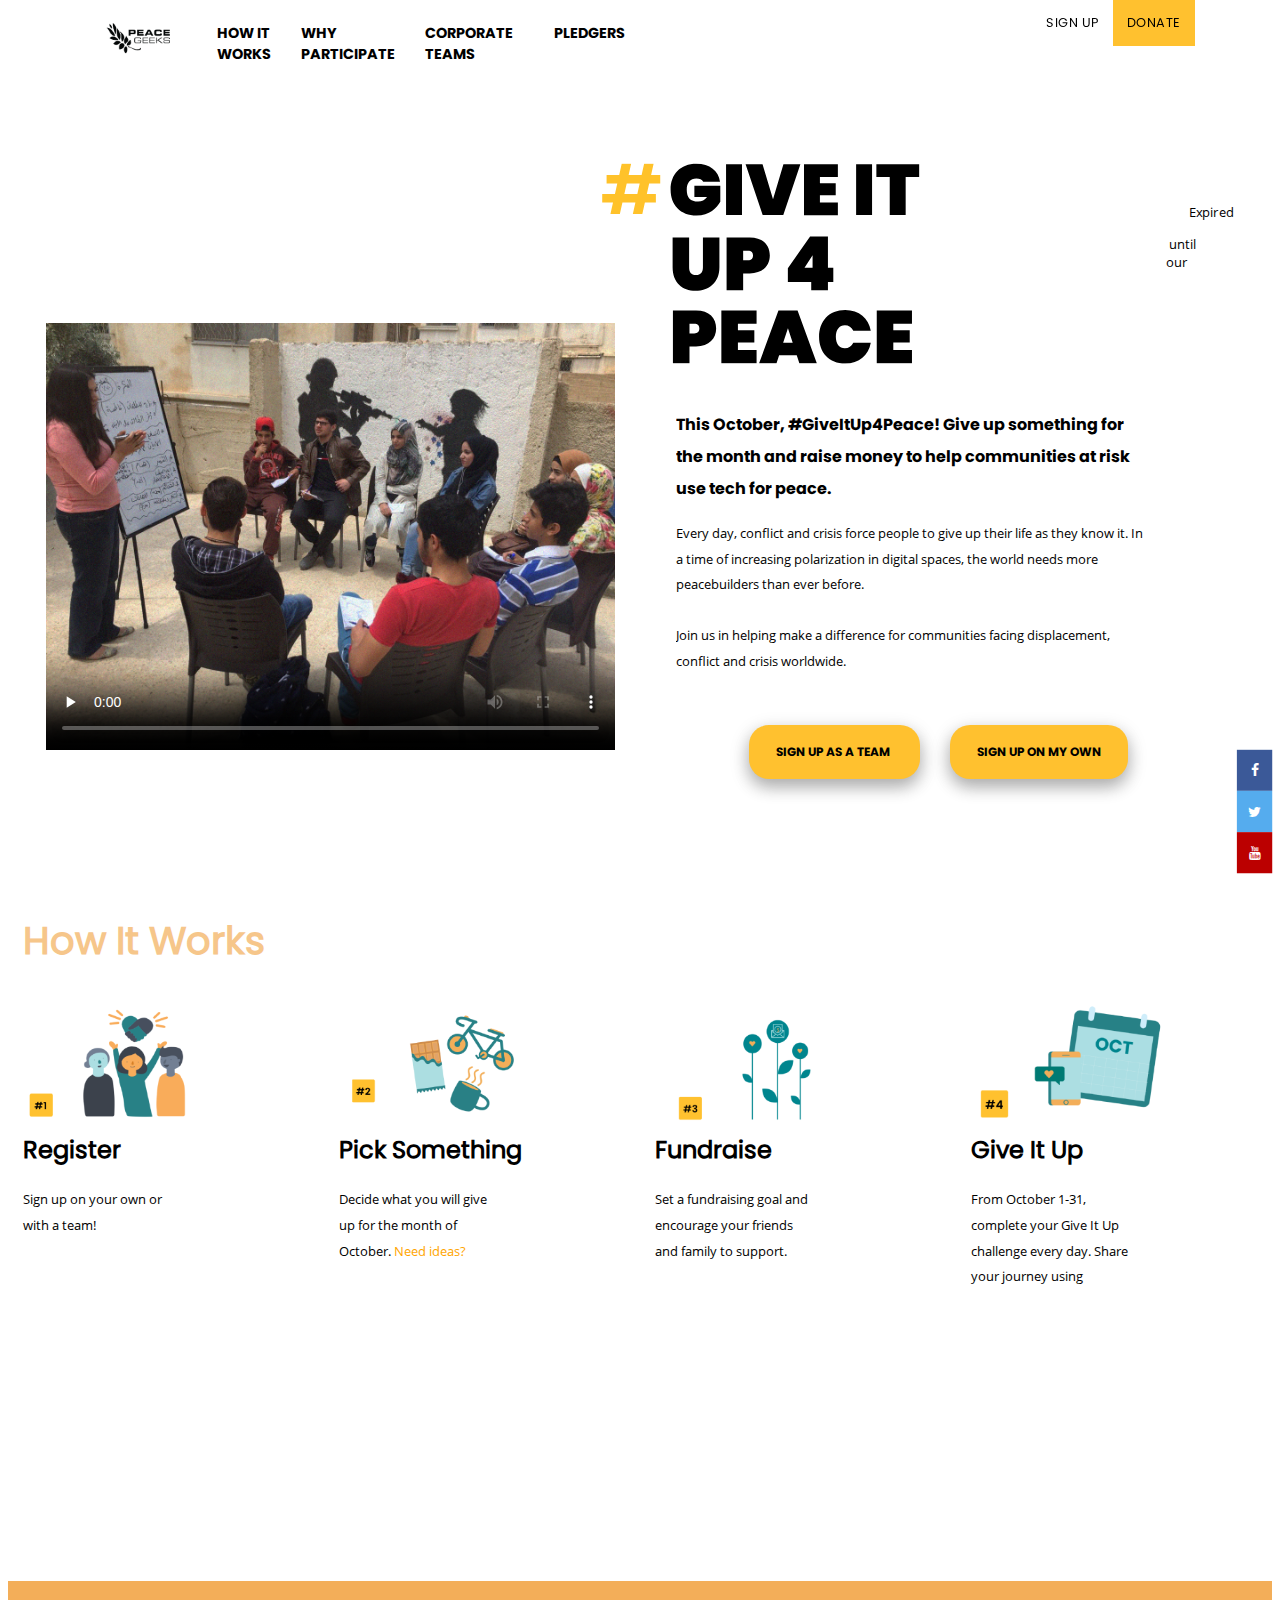
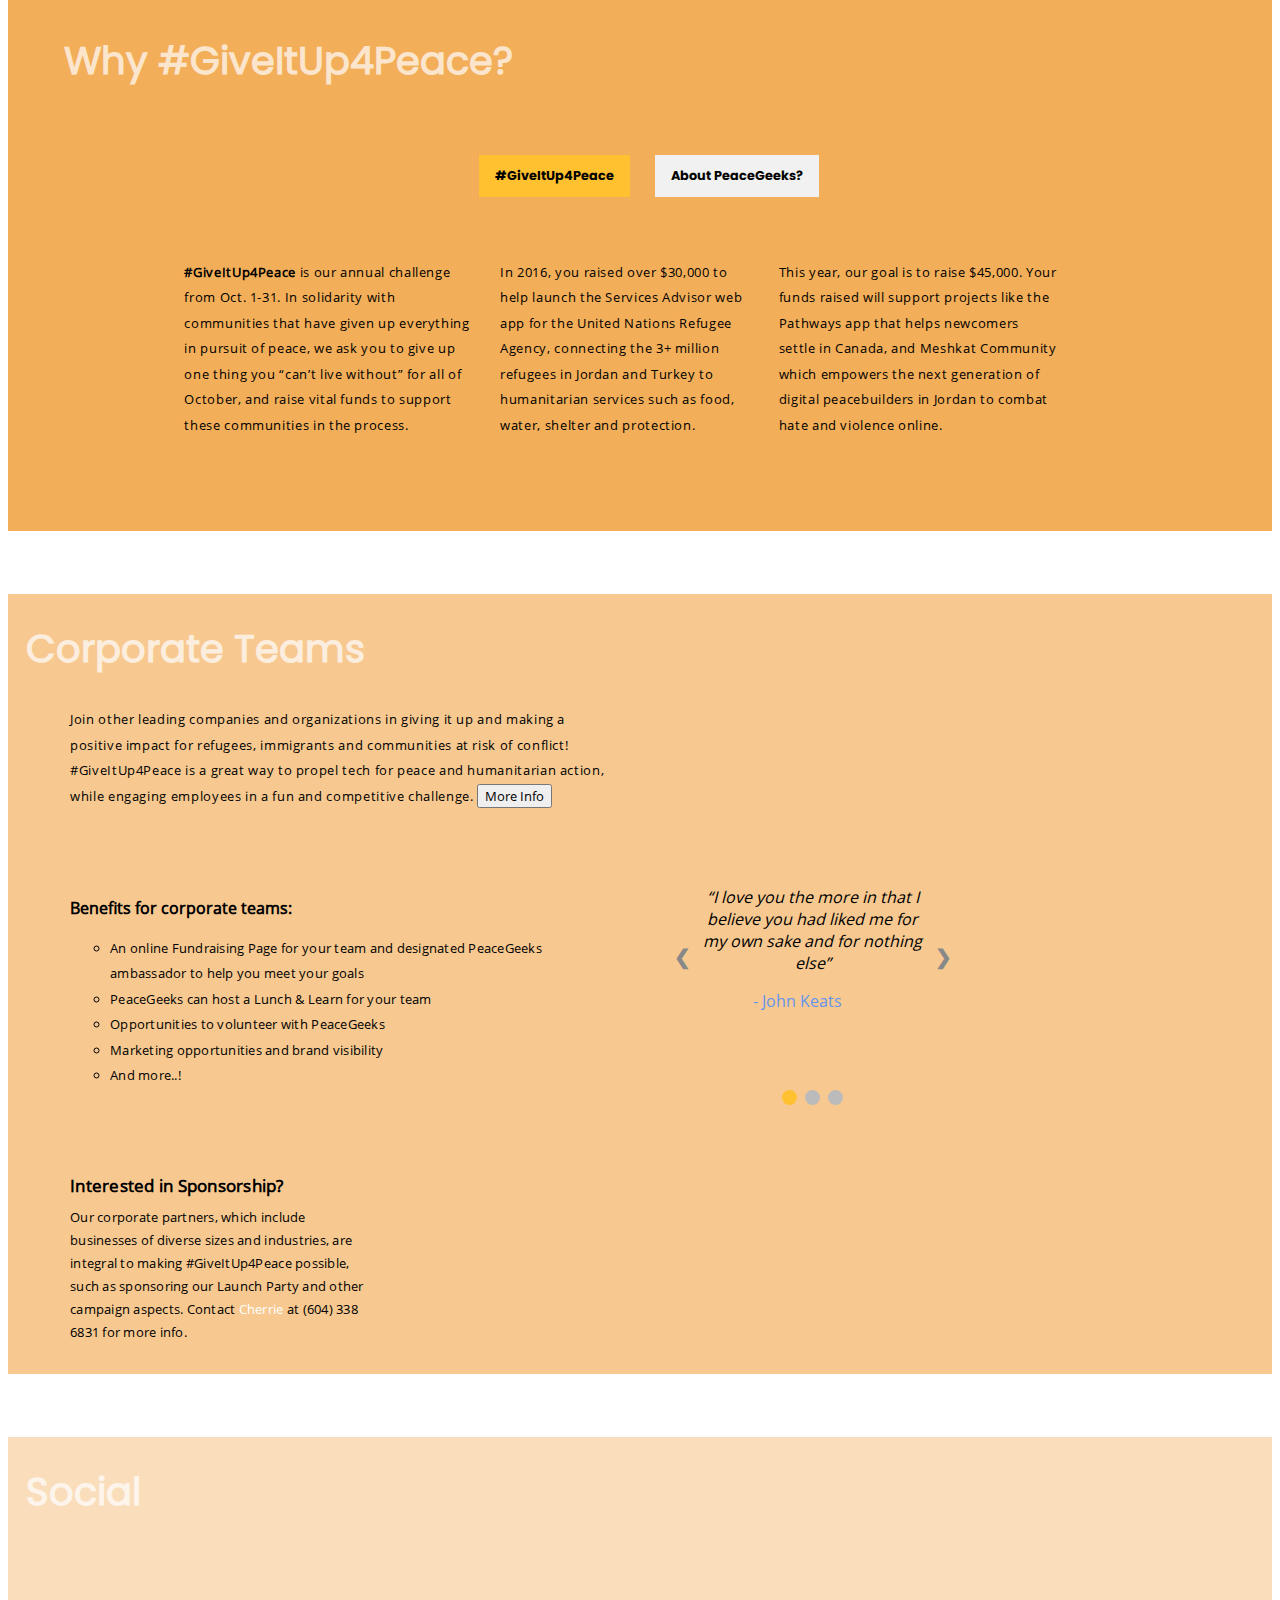
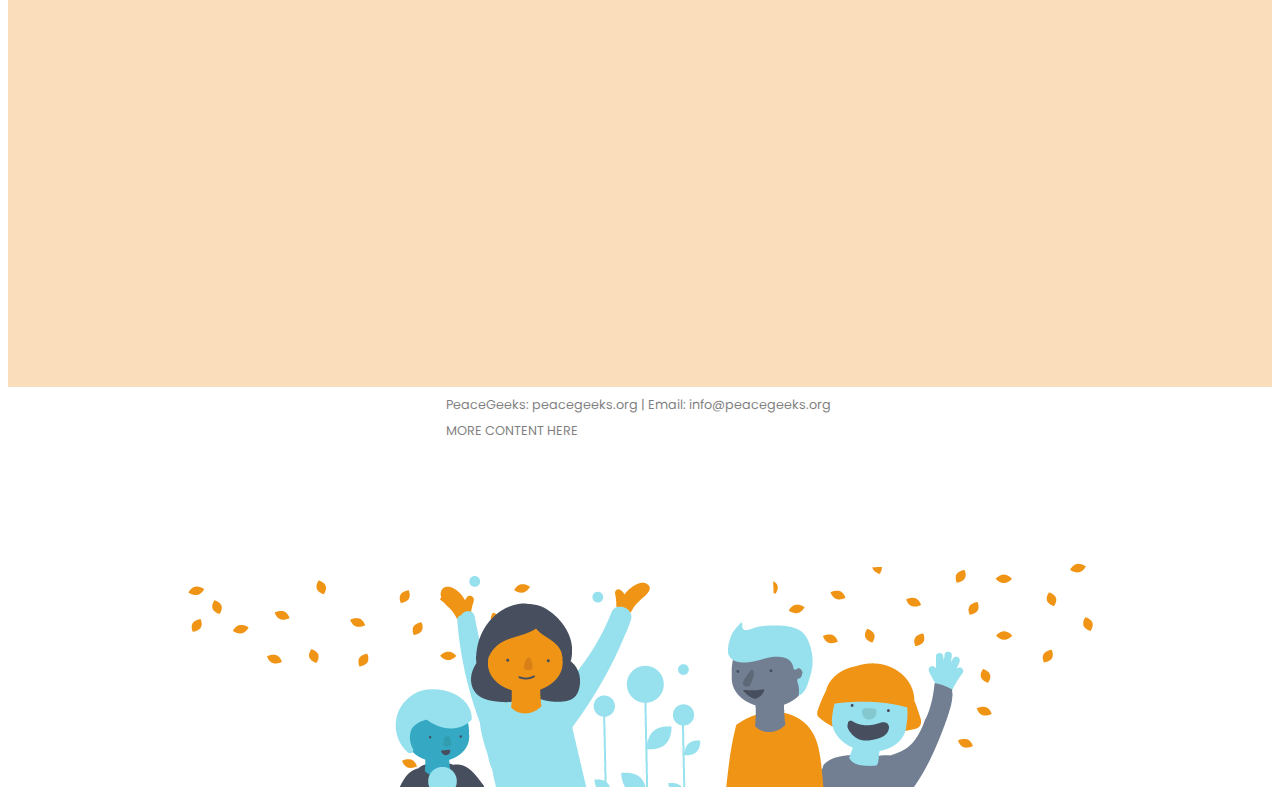
<file: index.html>
<!DOCTYPE html>
<html>
  <head>
    <script type="text/javascript">(function(o){var b="https://api.autopilothq.com/anywhere/",t="6512a449a37e4e9c8f8beac5f5f8ce8f805bf0cf9f834e81a0012b370027d3ff",a=window.AutopilotAnywhere={_runQueue:[],run:function(){this._runQueue.push(arguments);}},c=encodeURIComponent,s="SCRIPT",d=document,l=d.getElementsByTagName(s)[0],p="t="+c(d.title||"")+"&u="+c(d.location.href||"")+"&r="+c(d.referrer||""),j="text/javascript",z,y;if(!window.Autopilot) window.Autopilot=a;if(o.app) p="devmode=true&"+p;z=function(src,asy){var e=d.createElement(s);e.src=src;e.type=j;e.async=asy;l.parentNode.insertBefore(e,l);};y=function(){z(b+t+'?'+p,true);};if(window.attachEvent){window.attachEvent("onload",y);}else{window.addEventListener("load",y,false);}})({});</script>
    <meta charset="utf-8">
    <meta name="viewport" content="width=device-width, initial-scale=1">
    <title> #GiveItUp4Peace </title>
		<meta name="peace-tech" content=" Using technology for good " />
    <link rel="stylesheet" href="css/style.css">
    <link rel='stylesheet' href='https://cdnjs.cloudflare.com/ajax/libs/font-awesome/4.3.0/css/font-awesome.css'>
    <script src="https://ajax.googleapis.com/ajax/libs/jquery/3.3.1/jquery.min.js"></script>
    <script src="./ScrollMagic.min.js"></script>
    <!-- <script src="./debug.addIndicators.min.js"></script> -->
    <!-- <script src="https://maxcdn.bootstrapcdn.com/bootstrap/3.3.7/js/bootstrap.min.js"></script> -->
    <script src="./js/yscountdown.min.js"></script>
    <script  src="js/yscountdown.js"></script>
  </head>

  <body>

    <!-- ~~~~~~~~~~~~~~~~~~~~~~~~~~~~~~~~~~~~~~~ TOP  ~~~~~~~~~~~~~~~~~~~~~~~~~~~~~~~~~~~~~~` `-->
  <header id="#top">
      <div id="mobile-logo"></div>
      <div id="nav-container">
             <!-- ~~~~~~~~~~~~~~~~ NAV TOGGLE  ~~~~~~~~~~-->
                <div id="nav-toggle">
                <div id="pg-logo"></div>
                <div id="high1"> HOW IT WORKS </div>
                <div id="high2"> WHY PARTICIPATE  </div>
                <div id="high3"> CORPORATE TEAMS </div>
                <div id="high4"> PLEDGERS</div>
              </div>
        </div>

       <!-- ~~~~~~~~~~~~~~~~ STICKY DONATE/SIGN UP ~~~~~~~ -->
      <div id="navbar">
        <a href="#top" id="sign-up-link"> SIGN UP </a>
        <a href="https://peacegeeks.org/donate" id="donate-link"> DONATE </a>
      </div>

      <!-- ~~~~~~~~~~~~~~~~ SOCIAL MEDIA BAR ~~~~~~~ -->
      <div class="social-media">
       <div class="icon-bar">
       <a href="https://www.facebook.com/peacegeeks" class="facebook"><i class="fa fa-facebook"></i></a>
       <a href="https://twitter.com/PeaceGeeks?ref_src=twsrc%5Egoogle%7Ctwcamp%5Eserp%7Ctwgr%5Eauthor" class="twitter"><i class="fa fa-twitter"></i></a>
       <a href="https://www.youtube.com/channel/UCCICyG1WPmGJ-r5WUr-tMmw" class="youtube"><i class="fa fa-youtube"></i></a>
     </div>
   </div>
  </header>

    <!-- ~~~~~~~~~~~~~~~~~~~~~~~~~~~~~~~~~~~~~~~ HAMBURGER NAVIGATION  ~~~~~~~~~~~~~~~~~~~~~~~~~~~~~~~~~~~~~~` `-->

            <div id="hamburger" class="overlay">
            <a href="javascript:void(0)" class="closebtn" onclick="closeNav()">&times;</a>
            <div class="overlay-content">
              <a href="index.html" onclick="closeNav()"> Home </a>
              <a href="#about" onclick="closeNav()"> Why Participate  </a>
              <a href="#howitworks" onclick="closeNav()"> How it Works</a>
              <a href="#corporate" onclick="closeNav()"> Corporate Teams </a>
              <a href="#participant" onclick="closeNav()"> Pledges </a>
            </div>
          </div>

            <div id="hamburger-btn">
              <button onclick="openNav()" id="open">&#9776;</button>
            </div>

            <script>
            function openNav() {
                  document.getElementById("hamburger").style.height = "100%";
              }

              function closeNav() {
                  document.getElementById("hamburger").style.height = "0%";
              }
            </script>
          </div>

      <!-- ~~~~~~~~~~~~~~~~~~~~~~~~~~~~~~~~~~~ LANDING TEASER VIDEO  ~~~~~~~~~~~~~~~~~~~~~~~~~~~~~ -->
      <!-- DESKTOP -->
      <div id="landing-vid-container">
      <div class="landing-video">
        <video id="myVideo" poster="./photos/videobg.jpg" controls preload="none" >
        <source src="./videos/teaser.mp4" type="video/mp4">
        </video>
      </div>
    </div>


    <!-- MOBILE ----->
    <div id="landing-visual">
      <video id="myVideo" poster="./photos/videobg.jpg" controls preload="none">
      <source src="./videos/teaser.mp4" type="video/mp4">
      </video>
    </div>

    <!-- ~~~~~~~~~~~~~~~~~~~~~~~~~~~~~~~~~~~ HOW IT WORKS(DESKTOP) ~~~~~~~~~~~~~~~~~~~~~~~~~~~~ -->

      <div id="howitworks" class="container-fluid">
        <div id="howitworks-desktop">
        <h1> How It Works </h1>
            <div class="row">
              <div class="column">
              <img id="how-imgs-s" src="./photos/step1-s.png"></img>
                  <!-- <div id="how-icon-1"></div> -->
              <h2>Register</h2>
                <p id="how"> Sign up on your own or with a team!  </p>
              </div>

              <div class="column">
                <img id="how-imgs-s" src="./photos/step2-s.png"></img>
                <h2>Pick Something</h2>

                <p id="how"> Decide what you will give up for the month of October. <a href=""> Need ideas? </a></p>

              </div>
              <div class="column">
              <img id="how-imgs-s" src="./photos/step3-s.png"></img>
                <h2>Fundraise</h2>
                <p id="how"> Set a fundraising goal and encourage your friends and family to support. </p>

              </div>
              <div class="column">
              <img id="how-imgs-s" src="./photos/step4-s.png"></img>
                <h2>Give It Up</h2>
                <p id="how"> From October 1-31, complete your Give It Up challenge every day. Share your journey using <a href="#participants">#GiveItUp4Peace</a></p>
                <br><br>
              </div>
            </div>
        <!-- </div> -->
      </div>
    </div>
    <!-- ~~~~~~~~~~~~~~~~~~~~~~~~~~~~~~~~~~~ HOW IT WORKS(MOBILE) ~~~~~~~~~~~~~~~~~~~~~~~~~~~~ -->

    <div id="howitworks-mobile">
      <div id="wrapper">
        <h1> How It Works </h1>
      <table>
        <tr>
          <td><img id="how-imgs" src="./photos/step1.png"></img></td>
          <td>  <p id="how"> Sign up on your own or with a team! </p></td>
        </tr>
        <tr>
          <td><img id="how-imgs" src="./photos/step2.png"></td>
          <td>  <p id="how"> Decide what you will give up for the month of October. <a href=""> Need ideas? </a></p></td>
        </tr>
        <tr>
          <td><img id="how-imgs" src="./photos/step3.png"></td>
          <td><p id="how"> Set a fundraising goal and encourage your friends and family to support. </p></td>
        </tr>
        <tr>
          <td><img id="how-imgs" src="./photos/step4.png"></td>
          <td><p id="how"> From October 1-31, complete your Give It Up challenge every day. Share your journey using <a href="#participants">#GiveItUp4Peace</a></p></td>
        </tr>
        <tr>

      </table>
    </div>
    </div>

      <!-- ~~~~~~~~~~~~~~~~~~~~~~~~~~~~~~~~~~~ ABOUT SECTION ~~~~~~~~~~~~~~~~~~~~~~~~~~~~~ -->
    <div id="about" class="container-fluid">
        <h1 id="abt-header"> Why #GiveItUp4Peace? </h1><br>

          <div class="abt-section-container">
          <div class="section-content">
          <div id="about-button-alignment">
          <button class="btn active" id="abt-giu4p" onclick="showGIU4P()"> #GiveItUp4Peace </button>
          <button class="btn" id="abt-pgeeks" onclick="showPG()"> About PeaceGeeks? </button>
        </div>
          <div id="giu4pDIV">

          <p id="giu4p"><b>#GiveItUp4Peace</b> is our annual challenge from Oct. 1-31. In solidarity with communities that have given up everything in pursuit of peace, we ask you to give up one thing you “can’t live without” for all of October, and raise vital funds to support these communities in the process.</p>

          <p id="giu4p"> In 2016, you raised over $30,000 to help launch the Services Advisor web app for the United Nations Refugee Agency, connecting the 3+ million refugees in Jordan and Turkey to humanitarian services such as food, water, shelter and protection.  </p>

          <p id="giu4p">This year, our goal is to raise $45,000. Your funds raised will support projects like the Pathways app that helps newcomers settle in Canada, and Meshkat Community which empowers the next generation of digital peacebuilders in Jordan to combat hate and violence online.</p>
          </div>

        <div id="pgDIV">
          <p id="pg">
            <a href="www.peacegeeks.org">PeaceGeeks </a>is a Vancouver-based nonprofit that works with communities to develop the digital tools they need to strengthen peacebuilding and humanitarian response at home and abroad — and we want YOU to join us in making a difference!</p>
          </div>
        </div>

      </div>
    </div>

      <!-- ~~~~~~~~~~~~~~~~~~~~~~~~~~~~~~~~~~~CORPORATE TEAMS ~~~~~~~~~~~~~~~~~~~~~~~~~~~~~ -->
    <div id="corporate">
      <h1 id="corporate-header"> Corporate Teams  </h1>

        <div class="corp-section-container">
              <div class="corp-section-content">

                <p id="corp-para"><br><br>
                Join other leading companies and organizations in giving it up and making a positive impact for refugees, immigrants and communities at risk of conflict! #GiveItUp4Peace is a great way to propel tech for peace and humanitarian action, while engaging employees in a fun and competitive challenge.

                <button id="more-info"> More Info </button></p>
              </div>
                <div class="corp-section-content">
                <b>Benefits for corporate teams:</b><br>
                <ul class="a">
                <li>An online Fundraising Page for your team and designated PeaceGeeks ambassador to help you meet your goals</li>
                <li>PeaceGeeks can host a Lunch & Learn for your team</li>
                <li>Opportunities to volunteer with PeaceGeeks</li>
                <li>Marketing opportunities and brand visibility</li>
                <li> And more..! </li>
              </ul>
            </div>

              <!-- ~~~~~~~~~~~~~~~~~~~~~~~~~~~~~~~~~~~ SLIDESHOW (QUOTES+IMAGES) FOR TESTIMONIALS ~~~~~~~~~~~~~~~~~~~~~~~~~~~~~ -->

              <div class="corp-section-content-2">
                          <!-- Slideshow container -->
                <div class="slideshow-container">

                  <!-- Full-width slides/quotes -->
                  <div class="mySlides">
                    <q>I love you the more in that I believe you had liked me for my own sake and for nothing else</q>
                    <p class="author">- John Keats</p>
                  </div>

                  <div class="mySlides">
                    <q>But man is not made for defeat. A man can be destroyed but not defeated.</q>
                    <p class="author">- Ernest Hemingway</p>
                  </div>

                  <div class="mySlides">
                    <q>I have not failed. I've just found 10,000 ways that won't work.</q>
                    <p class="author">- Thomas A. Edison</p>
                  </div>

                  <!-- Next/prev buttons -->
                  <a class="prev" onclick="plusSlides(-1)">&#10094;</a>
                  <a class="next" onclick="plusSlides(1)">&#10095;</a>
                </div>

                <!-- Dots/bullets/indicators -->
                <div class="dot-container">
                  <span class="dot" onclick="currentSlide(1)"></span>
                  <span class="dot" onclick="currentSlide(2)"></span>
                  <span class="dot" onclick="currentSlide(3)"></span>
                </div>
            </div>
                  <div id="spons-para"><br>
                    <b id="sponsorship"> Interested in Sponsorship?</b><br>
                    Our corporate partners, which include businesses of diverse sizes and industries,
                   are integral to making #GiveItUp4Peace possible, such as sponsoring our Launch Party
                   and other campaign aspects. Contact  <a href="mailto:cherrie@peacegeeks.org">Cherrie</a> at
                   (604) 338 6831 for more info.
                  </div>



                </div>



      </div>
      <!-- ~~~~~~~~~~~~~~~~~~~~~~~~~~~~~~~~~~~ PARTICIPANT INFO~~~~~~~~~~~~~~~~~~~~~~~~~~~~~ -->

    <div id="participant">

        <h1 id="pledge-header"> Social  </h1>

          <div class="pledge-section-container">
            <div class="section-content">
              <iframe allowfullscreen="" id="wallsio-iframe" src="https://walls.io/y4c84?nobackground=1&amp;show_header=0" style="border:0;height:60%;width:70%"></iframe>
            </div>
          </div>

    </div>

          <!-- ~~~~~~~~~~~~~~~~~~~ MAIN ------------------------------------------------------------->

          <div id="container">
               <!-- TOP HALF CONTENT (Logo, Donate Button, Social Media, Nav Bar, Countdown)-->
               <div id="top-half">
                       <div id="logo-big"></div>
                          <div id="th-container">
                            <div id="countdown">
                                        <li id="cd"><span id="days">0</span>days</li>
                                        <li id="cd"><span id="hours">0</span>Hours</li>
                                        <li id="cd"><span id="minutes">0</span>Minutes</li>
                                        <li id="cd"><span id="seconds">0</span>Seconds</li>
                                    </div>

                                    <p id="launch-party">&nbsp;until our <a href="https://www.eventbrite.ca/e/giveitup4peace-launch-party-tickets-49154551587?utm-medium=discovery&utm-campaign=social&utm-content=attendeeshare&aff=escb&utm-source=cp&utm-term=listing">Launch Party!</a></p>

                               <script>

                                   var daysElement = document.querySelector("#days");
                                   var hoursElement = document.querySelector("#hours");
                                   var minutesElement = document.querySelector("#minutes");
                                   var secondsElement = document.querySelector("#seconds");
                                   var containerElement = document.querySelector("#countdown");
                                   var endDate = "2018/10/01"

                                   var myCountDown = new ysCountDown(endDate, function (remaining, finished) {

                                     if (finished) {
                                       containerElement.textContent = "Expired";
                                     }

                                     daysElement.textContent = remaining.totalDays;
                                     hoursElement.textContent = remaining.hours;
                                     minutesElement.textContent = remaining.minutes;
                                     secondsElement.textContent = remaining.seconds;

                                   });
                               </script>
                          </div>
                    </div>

          <!-- ~~~~~~~~~~~~~~~~~~~ BOTTOM HALF  (landing page paragraph + sign up buttons )------------------------------------------------------------->
                 <div id="bottom-half">

                   <div id="p-container">

                      <p id="header">This October, #GiveItUp4Peace!
                        Give up something for the month and raise money to help communities at risk use tech for peace. </p>

                       <p id="text">Every day, conflict and crisis force people to give up their life as they know it. In a time of increasing polarization in digital spaces, the world needs more peacebuilders than ever before. <br><br>

                       Join us in helping make a difference for communities facing displacement, conflict and crisis worldwide.
                     </p><br>

                     </p>

                     <div id="b-container">

                           <!-- ~~~~~~~~~~~~ TYPEFORM BUTONS ~~~~~~~~~~~~~-->
                                   <center><a class="typeform-share button" href="https://peacegeeks.typeform.com/to/FgTUBv" data-mode="popup" id="sign-up" target="_blank">&nbsp; &nbsp;SIGN UP AS A TEAM &nbsp; &nbsp;</a> <script> (function() { var qs,js,q,s,d=document, gi=d.getElementById, ce=d.createElement, gt=d.getElementsByTagName, id="typef_orm_share", b="https://embed.typeform.com/"; if(!gi.call(d,id)){ js=ce.call(d,"script"); js.id=id; js.src=b+"embed.js"; q=gt.call(d,"script")[0]; q.parentNode.insertBefore(js,q) } })() </script>

                                   <a class="typeform-share button" href="https://peacegeeks.typeform.com/to/zYSUJY" data-mode="popup" id="sign-up"target="_blank">&nbsp; &nbsp;SIGN UP ON MY OWN&nbsp; &nbsp;</a> <script> (function() { var qs,js,q,s,d=document, gi=d.getElementById, ce=d.createElement, gt=d.getElementsByTagName, id="typef_orm_share", b="https://embed.typeform.com/"; if(!gi.call(d,id)){ js=ce.call(d,"script"); js.id=id; js.src=b+"embed.js"; q=gt.call(d,"script")[0]; q.parentNode.insertBefore(js,q) } })() </script>

                                 </center>


                     </div>
                 </div>
           </div>
         </div>


         <script  src="js/index.js"></script>

              <script>
                        // When the user scrolls the page, execute myFunction
                  window.onscroll = function() {myFunction()};
                  // Get the navbar
                  var navbar = document.getElementById("navbar");
                  var navToggle = document.getElementById("nav-toggle");
                  var hamburger = document.getElementById("hamburger");

                  // Get the offset position of the navbar
                  var sticky = navbar.offsetTop;
                  var sticky = navToggle.offsetTop;
                  var sticky = hamburger.offsetTop;
                  // Add the sticky class to the navbar when you reach its scroll position. Remove "sticky" when you leave the scroll position
                  function myFunction() {
                    if (window.pageYOffset >= sticky) {
                      navbar.classList.add("sticky")
                      navToggle.classList.add("sticky")
                      hamburger.classList.add("sticky")

                    } else {
                      navbar.classList.remove("sticky");
                      navToggle.classList.remove("sticky");
                      hamburger.classList.remove("sticky")
                    }
                  }
              </script>

                  <script>


                  function showPG() {
                      var x = document.getElementById("giu4pDIV");
                      x.style.display = "none";

                      var y = document.getElementById("pgDIV");
                      y.style.display = "inline-flex";
                    }



                  function showGIU4P(x) {
                    var x = window.matchMedia("(max-width: 760px)")
                    x.addListener(showGIU4P) // Attach listener function on state changes
                      //remove peacegeek div
                    var k = document.getElementById("pgDIV");
                      if (k.style.display === "inline") {
                      k.style.display = "none";
                    } else {
                      k.style.display = "none";
                    }
                    //display giu4pdiv
                    var k = document.getElementById("giu4pDIV");
                    if(x.matches) {
                      k.style.display = "block";
                    } else {
                      k.style.display = "inline-flex"
                    }
                  }

                </script>


                      <script>

                      var slideIndex = 1;
                      showSlides(slideIndex);

                      function plusSlides(n) {
                        showSlides(slideIndex += n);
                      }

                      function currentSlide(n) {
                        showSlides(slideIndex = n);
                      }

                      function showSlides(n) {
                        var i;
                        var slides = document.getElementsByClassName("mySlides");
                        var dots = document.getElementsByClassName("dot");
                        if (n > slides.length) {slideIndex = 1}
                          if (n < 1) {slideIndex = slides.length}
                          for (i = 0; i < slides.length; i++) {
                            slides[i].style.display = "none";
                          }
                          for (i = 0; i < dots.length; i++) {
                            dots[i].className = dots[i].className.replace(" active", "");
                          }
                        slides[slideIndex-1].style.display = "block";
                        dots[slideIndex-1].className += " active";
                      }
                      </script>

       <div id="footer">

          <div id="footer-container">

            <div id="footer-content">PeaceGeeks:  peacegeeks.org | Email: info@peacegeeks.org <br> MORE CONTENT HERE </div>

        </div>

       </div>


  </body>
</html>
</file>
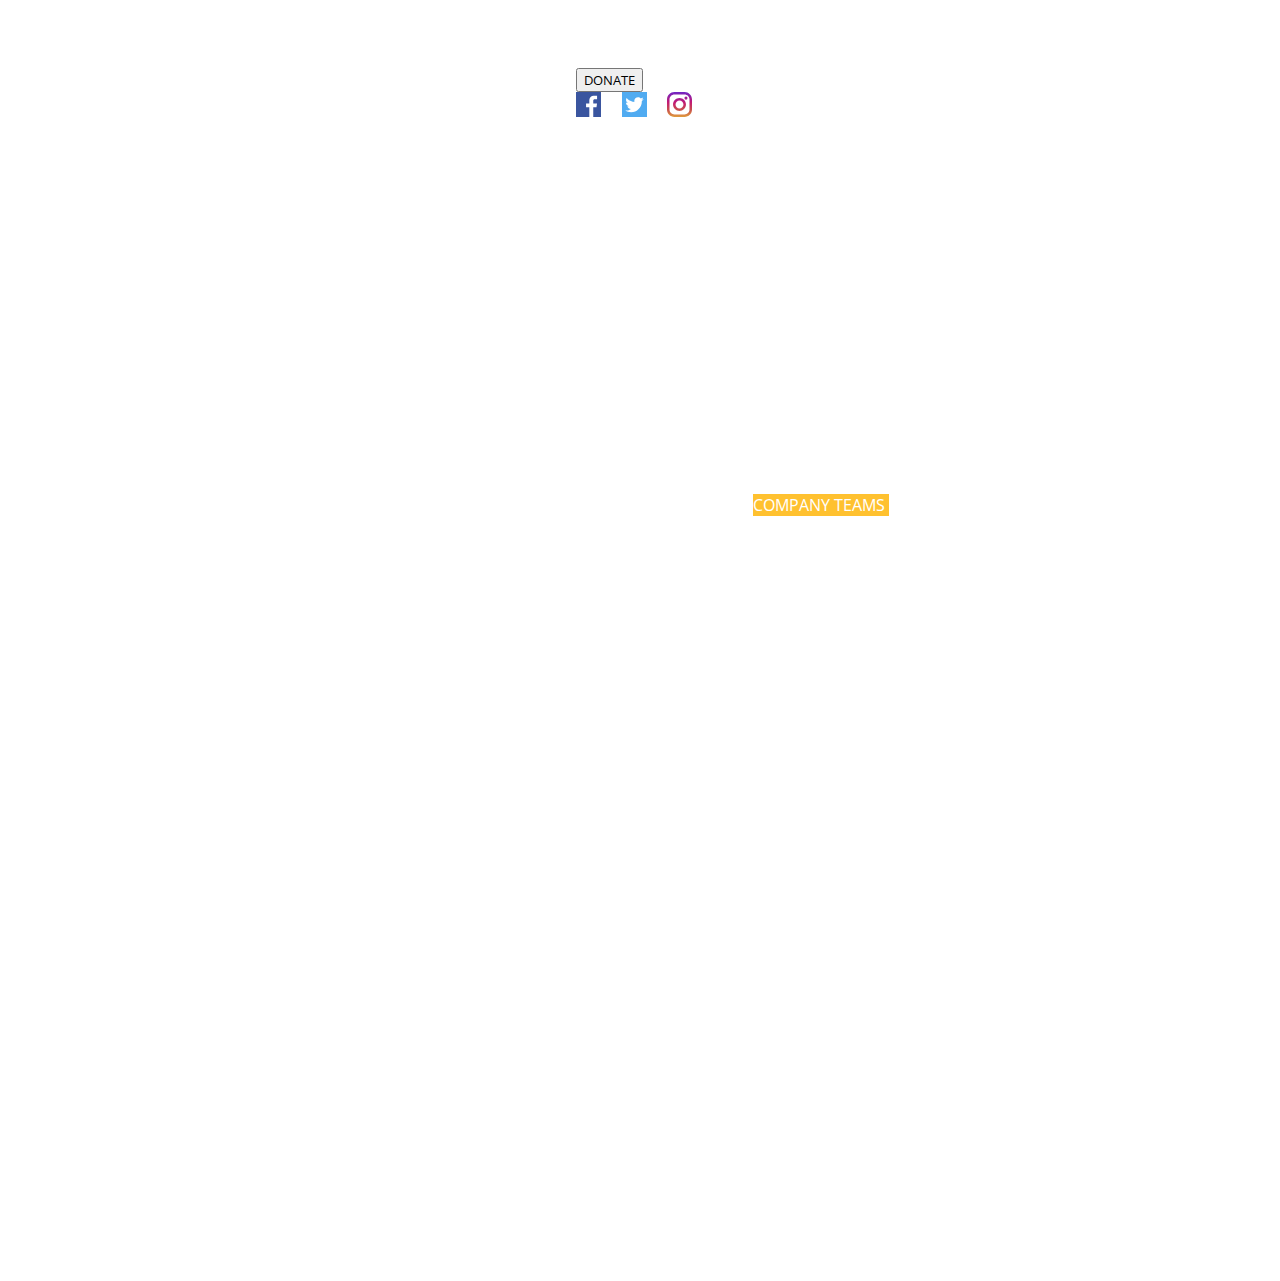
<file: company-teams.html>
<!DOCTYPE html>
<html>
  <head>
    <meta charset="utf-8">
    <meta name="viewport" content="width=device-width, initial-scale=1">
    <title> #GiveItUp4Peace </title>
    <link rel="stylesheet" href="css/style.css">
    <script type="text/javascript" src="js/countdown.js"></script>
  </head>

  <body>

      <header>

      </header>

      <!-- VISUAL ASSET (Video teaser OR Image)-->
      <div class="landing-visual"></div>

      <!-- ~~~~~~~~~~~~~~~~~~~~~~~ MAIN CONTENT ~~~~~~~~~~~~~~~~~~~~~~~~~~~~``-->

      <div id="container">

          <!-- TOP HALF CONTENT (Logo, Donate Button, Social Media, Nav Bar, Countdown)-->
          <div id="top-half">

             <!-- TODO: Change button class background image to an SVG -->
            <div id="donate-btn">
                <div id="btn-container">
                    <button class="donate"> DONATE </button>
                </div>
            </div>

              <!-- TODO: Scale logo correctly, Add hover interaqction if given time-->
              <div id="logo"></div>

              <!-- TODO: Find countdown plugin -->
              <div id="countdown">

              </div>

              <!-- TODO: add social media links -->
              <div class="social-media">
                  <div class="sm-icons" id="fb">&nbsp;</div>
                    <div class="sm-icons" id="ig">&nbsp;</div>
                      <div class="sm-icons" id="tw">&nbsp;</div>
              </div>

         </div>

              <!-- TODO: media query for mobile/tablet -->

              <div class="navigation">
                   <a href="index.html" class="nav"> ABOUT </a>
                   <a href="how.html"class="nav"> HOW IT WORKS </a>
                   <a href="company-teams.html" class="nav active">COMPANY TEAMS </a>
                   <a href="participants.html" class="nav"> PARTICIPANTS </a>
              </div>

            <!-- BOTTOM HALF CONTENT (Content Copy and related assets)-->
            <div id="bottom-half">
              <div id="p-container">

            </div>

      </div>

  </body>
</html>
</file>
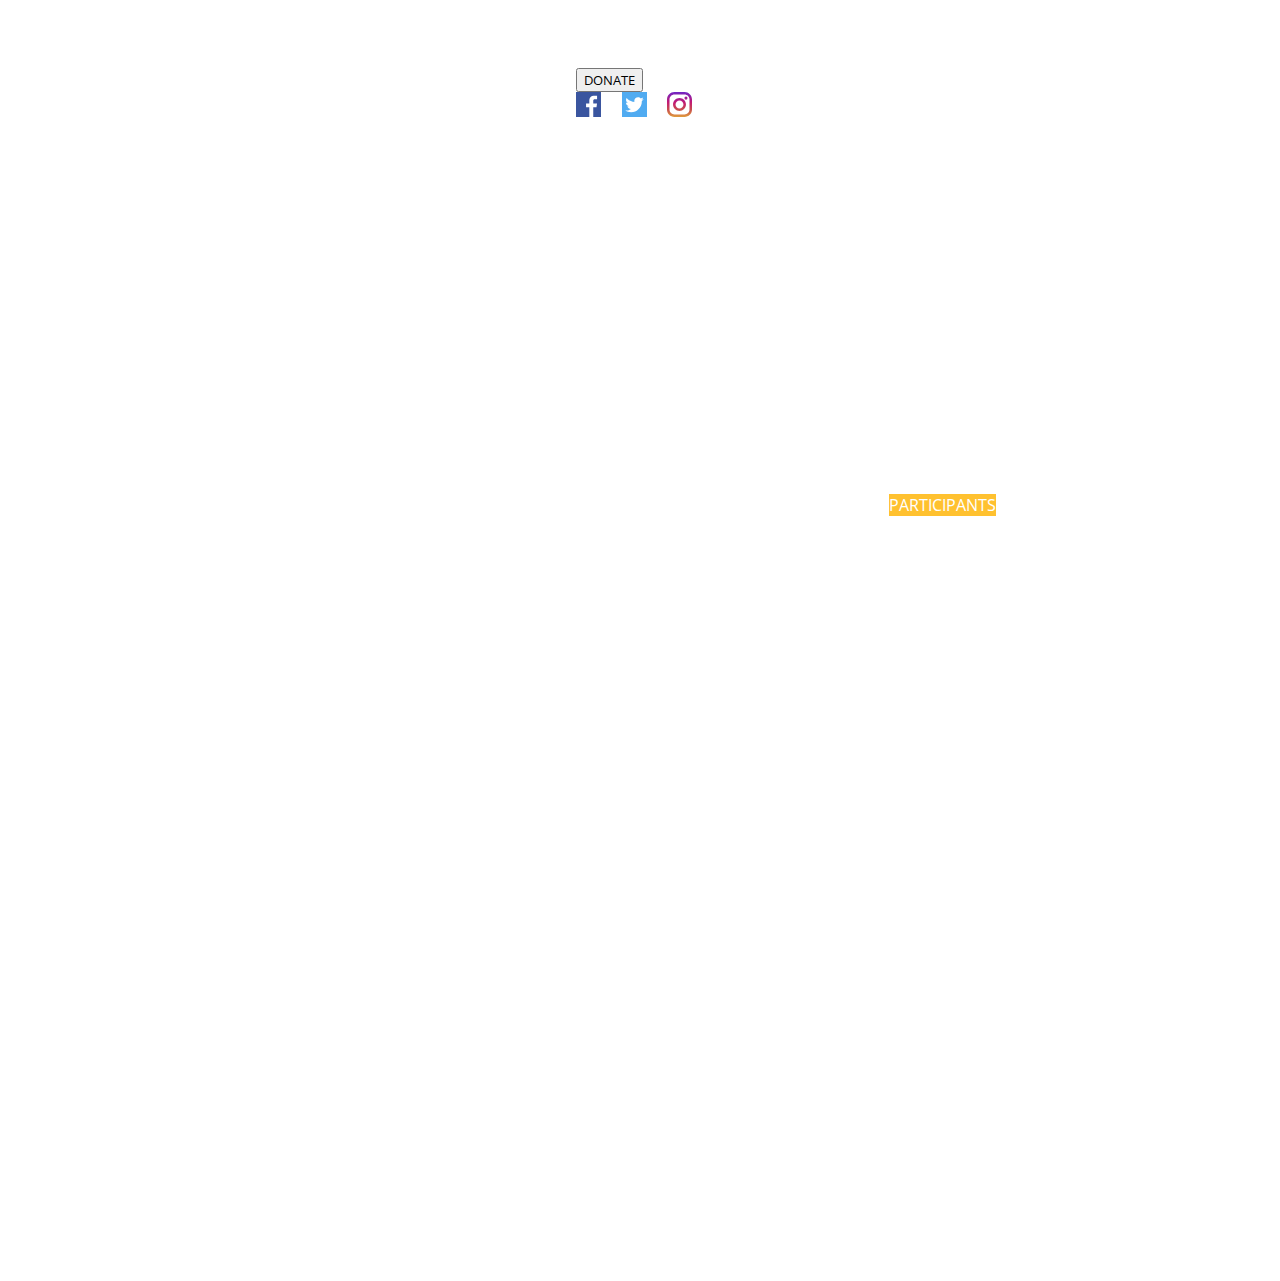
<file: participants.html>
<!DOCTYPE html>
<html>
  <head>
    <meta charset="utf-8">
    <meta name="viewport" content="width=device-width, initial-scale=1">
    <title> #GiveItUp4Peace </title>
    <link rel="stylesheet" href="css/style.css">
    <script type="text/javascript" src="js/countdown.js"></script>
  </head>

  <body>

      <header>

      </header>

      <!-- VISUAL ASSET (Video teaser OR Image)-->
      <div class="landing-visual"></div>

      <!-- ~~~~~~~~~~~~~~~~~~~~~~~ MAIN CONTENT ~~~~~~~~~~~~~~~~~~~~~~~~~~~~``-->

      <div id="container">

          <!-- TOP HALF CONTENT (Logo, Donate Button, Social Media, Nav Bar, Countdown)-->
          <div id="top-half">

             <!-- TODO: Change button class background image to an SVG -->
            <div id="donate-btn">
                <div id="btn-container">
                    <button class="donate"> DONATE </button>
                </div>
            </div>

              <!-- TODO: Scale logo correctly, Add hover interaqction if given time-->
              <div id="logo"></div>

              <!-- TODO: Find countdown plugin -->
              <div id="countdown">

              </div>

              <!-- TODO: add social media links -->
              <div class="social-media">
                  <div class="sm-icons" id="fb">&nbsp;</div>
                    <div class="sm-icons" id="ig">&nbsp;</div>
                      <div class="sm-icons" id="tw">&nbsp;</div>
              </div>

         </div>

              <!-- TODO: media query for mobile/tablet -->

              <div class="navigation">
                      <a href="index.html" class="nav"> ABOUT </a>
                      <a href="how.html" class="nav"> HOW IT WORKS </a>
                      <a href="company-teams.html" class="nav">COMPANY TEAMS </a>
                      <a href="participants.html" class="nav active"> PARTICIPANTS </a>
              </div>

            <!-- BOTTOM HALF CONTENT (Content Copy and related assets)-->
            <div id="bottom-half">
              <div id="p-container">

            </div>

      </div>

  </body>
</html>
</file>
<file: css/style.css>
/* - - - - - - - - - - - - - - import fonts   - - - - - - - - - - - - - - - */

@font-face {
    font-family: poppinsBold;
    src: url(../fonts/Poppins-Bold.otf);
}


@font-face {
    font-family: poppinsRegular;
    src: url(../fonts/Poppins-Regular.otf);
}

@font-face {
    font-family: openSans-Regular;
    src: url(../fonts/OpenSans-Regular.ttf);
}


@font-face {
    font-family: openSans-SemiBold;
    src: url(../fonts/OpenSans-SemiBold.ttf);
}


ul.a {
    list-style-type: circle;
    max-width: 100%;
    max-height: 200px;
    overflow-y: scroll;
}

h1 {
  font-family: poppinsRegular;
  color:#F3AE59;
  font-size: 2.4em;
  opacity: 0.7;
  left: 5%;
}

h1#abt-header {
  color: white;
  left: 3%;
  padding: 2%;
  position: absolute;
}

h1#pledge-header {
  color: white;
  left:2%;
  position: absolute;
}

h1#corporate-header {
  color: white;
  left: 2%;
  position: absolute;
}

#howitworks-desktop {
  height: 100%;
  width: 100%;
}
#howitworks {margin-top: 48vh;width:100%;max-height:300px; padding: 15px;}
#about {margin-top:30%;height:550px;background-color:#F3AE59;}
#corporate {margin-top:5%;height:780px;background-color: #F7C990;}
#participant {margin-top:5%;height:550px;background-color: #FADEBC;}

#howitworks-mobile {
  display:none;
}

#landing-visual {
  display: none;
}

#myVideo {
  width: 100%;
  height:auto;
}

#countdown{
  transform:scale(0.8);
}

.active {
  background-color: #FFC12F;
}

#nav-container {
  left: 7vw;
  top:1;
  position: absolute;
}

#nav-toggle {
  display: inline-flex;
  justify-content: space-between;
  width: 550px;
  z-index: 5;
  left: 7vw;
  padding-right: 50%;

}

#pg-logo {
  background-image: url(../photos/pg-logo.png);
  background-repeat: no-repeat;
  width: 80%;
  z-index:-1;
  left: 0;
  transform: scale(0.7);
}


#high1{
  font-size: 0.9em;
  font-family: poppinsBold;
  padding: 15px;
}

#high2{
  font-size: 0.9em;
  font-family: poppinsBold;
  padding: 15px;
}

#high3{
  font-size: 0.9em;
  font-family: poppinsBold;
  padding: 15px;
}

#high4{
  font-size: 0.9em;
  font-family: poppinsBold;
  padding: 15px;
  margin-left:2%;
}

/* - - - - - - - - - - - - - - - - - - - -  - - - - - - navigation - - - - - - - - - - - - - - -  - - - - - - - - - - -  - - - - - - - - - - - - - - - - - */

.overlay {
    height: 0%;
    width: 100%;
    position: fixed;
    top: 0;
    left: 0;
    z-index: 7;
    background-color: rgb(0,0,0);
    background-color: rgba(0,0,0, 0.9);
    overflow-y: hidden;
    transition: 0.5s;
}

.overlay-content {
    position: relative;
    top: 25%;
    width: 100%;
    text-align: center;
    margin-top: 30px;
}

.overlay a {
    padding: 8px;
    text-decoration: none;
    font-size: 36px;
    color: #818181;
    display: block;
    transition: 0.3s;
    font-family: poppinsBold;
}

.overlay a:hover, .overlay a:focus {
    color: #f1f1f1;
}

.overlay .closebtn {
    position: absolute;
    top: 20px;
    right: 45px;
    font-size: 60px;
}

@media screen and (max-height: 450px) {
  .overlay {overflow-y: auto;}
  .overlay a {font-size: 20px}
  .overlay .closebtn {
    font-size: 40px;
    top: 15px;
    right: 35px;
  }
}

#navbar {
  overflow: hidden;
  background-color: none;
  z-index: 6;
  position: fixed;
  top:0;
  width: 100%;
  margin-bottom: 2vh;
  font-size: 0.8em;
  margin-left: 80%;

  /* display: flex;
  justify-content: space-around; */
}

/* - - - - HOW IT WORKS(DEKSTOP) - - - - - - -  - - */

#how-imgs-s {
  max-width: 200px;
  transform: scale(1.4);
}

/* - - - - - - - HOW IT WORKS(MOBILE) - - - - - - - - - - - - - /*


/* - - - - - - - - - - -  navbar - - - - - - - - - -  /*


/* Navbar links */
#navbar a {
  float: left;
  display: block;
  color: black;
  letter-spacing: 0.04em;
  font-family: poppinsRegular;
  text-align: center;
  padding: 14px;
  text-decoration: none;
}

#sign-up-link {
  background-color: none;
}

/* Page content */
.content {
  padding: 16px;
}

/* The sticky class is added to the navbar with JS when it reaches its scroll position */
.sticky {
  position: fixed;
  top: 0;
  width: 100%;
}

/* Add some top padding to the page content to prevent sudden quick movement (as the navigation bar gets a new position at the top of the page (position:fixed and top:0) */
.sticky + .content {
  padding-top: 60px;
}

/* - - - - - - - - - - - - - - - - - - - - - - - - - - - - - -  - - - - - - -   social media - - - - - - - - - - - - - - - - - - - - - - - - - - - - - */

.social-media {

}

.icon-bar {
  z-index: 2;
  position: fixed;
  bottom:0;
  right:0;
  -webkit-transform: translateY(-50%);
  -ms-transform: translateY(-50%);
  transform: translateY(-50%);
  transform:scale(0.7);
}

.icon-bar a {
  display: block;
  text-align: center;
  padding: 16px;
  transition: all 0.3s ease;
  color: white;
  font-size: 20px;
}

.icon-bar a:hover {
    background-color: #000;
}

.facebook {
  background: #3B5998;
  color: white;
}

.twitter {
  background: #55ACEE;
  color: white;
}
.youtube {
  background: #bb0000;
  color: white;
}
/* - - - - - - - - - - - - - - general styling  - - - - - - - - - - - - - - - */

html {
  /* overflow: hidden; */

}

 :link { color: white; }
:visited { color: orange; }

*,a {
  font-family: openSans-Regular;
  text-decoration: none;
}

p {
  padding-right: 30px;
}

h2{
    font-family: poppinsRegular;
}

p#how{
  font-size: 0.8em;
  max-width: 160px;
  line-height: 2;
}

h4 {
  font-size: 1em;
  max-width: 400px;
  line-height: 1.5;
}

body {
  overflow-x: hidden;
}

#about-button-alignment {
  display: flex;
  justify-content: center;
  margin-top: 3%;
}


#donate-link {
  background-color: #FFC12F;
}

#abt-paragraph {
  max-width: 600px;
  line-height: 2;
  letter-spacing: 0.02em;
  font-size: 0.8em;
  margin-left: 20%;
}
/* .active {
    background-color: #ffb83d;
    padding: 5px;x
    margin-right: 4%;
} */

#p-container {
  margin-left: 15%;
  margin-right: 10%;
  max-width: 90%;
  max-height: 100vh;
  overflow-x: hidden;
  overflow-y: hidden;

}

#text {
  max-width: 520px;
  font-size: 0.8em;
  line-height: 2;
  font-family: openSans-Regular;
  overflow-y: hidden;
}


#header {
  font-size: 1em;
  font-family: poppinsBold;
  max-width: 500px;
  line-height: 2;
  margin-top: 10%;
  /* letter-spacing: 0.05em; */
}
/* #landing-paragraph {
  max-width: 520px;
  font-size: 0.8em;
  line-height: 2;
  font-family: openSans-Regular;
  overflow-y: hidden;
} */


p#launch-party {
  font-size: 0.8em;
  position: absolute;
  right: 0px;
}
/*
#launch-party-btn {
  border: none;
  padding: 10px;
  background-color: #FFC12F;
  color: black;
  opacity: 0.8;
  border-radius: 15px;
} */

#sign-up {
  display: inline-block;
  background-color: #FFC12F;
  border: none;
  color: black;
  padding: 18px;
  margin-bottom: 4vh;
  margin-left: 2vw;
  justify-content: center;
  box-shadow: 0 8px 16px 0 rgba(0,0,0,0.2), 0 6px 20px 0 rgba(0,0,0,0.19);
  font-size: 12px;
  font-family: poppinsBold;
  -moz-border-radius: 20px;
  -webkit-border-radius: 20px;
  border-radius: 20px;
}

/* - - - - - - - - - - - - landing visual asset styling   - - - - - - - - - - - - - - - */

#landing-vid-container {
  width: 45%;
  left: 3vw;
  /* border: 5px solid red; */
  top:35vh;
  height: 100%;
  position: relative;
}

.landing-video {
  /* width: 100%; */
  /* border: 1px solid black; */
  /* display: flex; */

}

#container {
  display: inline-block;
  position: absolute;
  left: 45%;
  width: 52%;
  top: 3vh;
  height: 100vh;
  /* border: 3px solid red; */
  /* overflow-y: none; */
  z-index: 1;
}

#top-half {
  position: relative;
  width: 100%;
  height: 40vh;
  margin-bottom: 10%;
  margin-top: 4.5vh;
}

#bottom-half {
  position: relative;
  width: 100%;
  height: 100%;
  top:-15vh;
  overflow-y: hidden;
  scroll-behavior:smooth;
}
/* - - - - - - - - - - - - column grid for how it works section  - - - - - - - - - - - - - - - */


.column {
    float: left;
    width: 25%;

  }
}

/* Clear floats after the columns */
.row:after {
    content: "";
    display: table;
    clear: both;
}

/* - - - - - - - - - - - - logo  - - - - - - - - - - - - - - - */

#logo-big {
  display: inline-block;
  position: absolute;
  bottom:0;
  width: 25vw;
  height: 100%;
  left:2.6vw;
  top:1em;
  background-image: url("../photos/LOGO.svg");
  background-repeat: no-repeat;
  background-position: left;
  transform: scale(1.05);
  z-index: 3;
  /* border: 1px solid red; */
}

#launch-date {
  background-image: url("../photos/LAUNCH-DATE.svg");
  background-repeat: no-repeat;
  height: 100%;
  transform: scale(0.5);

}

.clearfix:after {
	visibility: hidden;
	display: block;
	content: "";
	clear: both;
	height: 0;
}


/*- - - - - - - - - - - - - - - - -  about section styling - - - - - - - - - - - - - - - - - - - - - */

.abt-section-container {
  width: 95%;
  height: 70%;
  padding: 2%;
  position: absolute;
  /* border: 5px solid green; */
}


.section-content {
  margin-top: 7%;
  width: 99%;
  display: inline-block;
  position: absolute;
  left:1px;
  height: 70%;
  /* overflow-y: scroll; */
  /* border: 5px solid black; */
}

/* Style the buttons */
.btn {
    border: none;
    outline: none;
   padding: 12px 16px;
   background-color: #f1f1f1;
   cursor: pointer;
   font-family: poppinsBold;
   margin-left: 2%;
   font-size: 0.8em;

}

.btn:hover {
  background-color: #FFC12F;
  color: white;
}

/* #abt-giu4p {
  display: inline-block;
  border: none;
  width: 200px;
  padding:12px;
  margin-right: 2%;
  background: none;
    transform: scale(1.2);
  font-family: poppinsBold;
}

#abt-pgeeks {
  width: 200px;
  display: inline-block;
  border: none;
  padding: 12px;
  background: none;
  font-family: poppinsBold;
  transform: scale(1.2);
} */

#giu4pDIV {
    /* padding: 50px 0; */
    background-color: none;
    color: black;
    display: inline-flex;
    margin-left: 10%;
    margin-right: 10%;
    text-align: left;
    max-width: 1400px;
    font-size: 0.8em;
    padding: 50px;
    font-family: 12px;
    letter-spacing: 0.05em;
    line-height: 2;
}

#pgDIV {
  margin-left: 10%;
  margin-right: 10%;
  background-color: none;
  color: black;
  display: none;
  text-align: left;
  max-width: 300px;
  font-size: 0.8em;
  padding: 50px;
  font-family: 12px;
  letter-spacing: 0.05em;
  line-height: 2;
}

.corp-section-container {
  width: 95%;
  padding: 2%;
  /* margin-top: 15%; */
  position: absolute;
  height: 90%;
}

.corp-section-content {
  max-width: 45%;
  padding: 3%;
  display: inline-block;
  max-height: 300px;
  line-height: 1.4;
  /* border: 2px solid black; */
  /* overflow-y: scroll; */

}


.corp-section-content-2 {
  display: inline-block;
  max-width: 310px;
}

p#corp-para {
  max-width: 400px;
  padding: 50px 0;
  background-color: none;
  color: black;
  display: inline;
  font-size: 0.8em;
  letter-spacing: 0.05em;
  line-height: 2;
}


#spons-para {
  display: block;
  max-width: 300px;
  font-size: 0.8em;
  margin-left: 3%;
  letter-spacing: 0.02em;
  line-height: 1.8;
}

b#sponsorship {
  font-size: 1.3em;
  line-height: 2.5;
}

/* p#spons-para {
  max-width: 200px;
  padding: 50px 0;
  background-color: none;
  color: black;
  display: inline;
  font-size: 0.8em;
  letter-spacing: 0.05em;
  line-height: 2;
} */

li {
  font-size: 0.8em;
  line-height: 2;
  letter-spacing: 0.02em;
}


/* Slideshow container */
.slideshow-container {
  position: relative;
}

/* Slides */
.mySlides {
  display: none;
  padding: 40px;
  text-align: center;
}

/* Next & previous buttons */
.prev, .next {
  cursor: pointer;
  position: absolute;
  top: 50%;
  width: auto;
  margin-top: -30px;
  padding: 16px;
  color: #888;
  font-weight: bold;
  font-size: 20px;
  border-radius: 0 3px 3px 0;
  user-select: none;
}

/* Position the "next button" to the right */
.next {
  position: absolute;
  right: 0;
  border-radius: 3px 0 0 3px;
}

/* On hover, add a black background color with a little bit see-through */
.prev:hover, .next:hover {
  background-color: rgba(0,0,0,0.8);
  color: white;
}

/* The dot/bullet/indicator container */
.dot-container {
  text-align: center;
  padding: 20px;
  /* background: #ddd; */
}

/* The dots/bullets/indicators */
.dot {
  cursor: pointer;
  height: 15px;
  width: 15px;
  margin: 0 2px;
  background-color: #bbb;
  border-radius: 50%;
  display: inline-block;
  transition: background-color 0.6s ease;
}

/* Add a background color to the active dot/circle */
.active, .dot:hover {
  background-color: #FFC12F;
}

/* Add an italic font style to all quotes */
q {font-style: italic;}

/* Add a blue color to the author */
.author {color: cornflowerblue;}


/* - - - - - - -  - - - - - - - - - - - - - - -- - - - - media queries  - - - - - - - - - - - - - - -  - - - - - - - - - */

/*If screen size is greater than 760px (mobile default)*/

@media all and (min-width: 760px) {

    #hamburger-btn {
      display: none;
    }
    #open {
    }
    #th-container {
      /* border: 1px solid black; */
      position: absolute;
      right:2px;
      margin-top: 20%;
      transform: scale(1);
      z-index: 5;
    }
    #howitworks{ height: 350px;}
  }

/*If screen size is greater than 1200px --- fixing countdown size on large desktop screens */
@media all and (min-width: 1200px) {
    #th-container {
      transform: scale(1);
    }
  }

/*If screen size is less than 1100px (mobile default)*/
@media all and (max-width: 1100px) {

  #logo-big {
    position: absolute;
    top: -5vh;
    z-index: 1;
  }

  #bottom-half {
    top: -18vh;
  }
  #th-container {
    transform: scale(0.8);
  }
  .column {
    width: 50%;
    height: 50%;
    margin-bottom: 10%;
  }

  .row:after {
      content: "";
      display: table;
      clear: both;
  }

  #landing-visual {
    margin-top: 10%;
    max-height: 140px;
    margin-bottom: 10%;
  }

  #landing-vid-container {
    top: 30vh;
  }

   #howitworks {margin-top: 60vh;width:100%;height: 500px; padding: 12px;}
   #about {margin-top: 60%;height:800px;}

  }

  /*If screen size is less than 900px*/
  @media all and (max-width: 900px) {
    #howitworks {margin-top: 70vh;}
    #about { margin-top: 80%;}
  }
  /*If screen size is less than 760p --mobile defaultx*/
  @media all and (max-width: 760px) {

    #howitworks {margin-top: 130vh;width:100%;height: 500px; padding: 12px;}
    #about {margin-top: 100%;height:1100px;background-color: #F3AE59}
    #corporate {margin-top: 15%;height:1200px;background-color: #F7C990;}
    #participant {margin-top: 15%;height:1000px;background-color: #FADEBC;}

  .slideshow-container {
    max-height: 150px;
  }

  .section-content {
    margin-top: 7%;
    width: 99%;
    display: inline-block;
    position: absolute;
    left:1px;
    height: 140vh;
    /* overflow-y: scroll; */
    /* border: 5px solid black; */
  }

  #about-button-alignment {
    display: flex;
    justify-content: center;
    margin-top: 20%;
  }

  #howitworks-desktop {
    display:none;
  }

  #howitworks-mobile {
    display: inline;
  }

  #how-imgs {
    max-width: 200px;
    transform: scale(1.5)
  }

  #wrapper {
    width: 100%;
    height: 400px;
  }

  table {
  font-family: openSans;
  border-collapse: collapse;
  width: 100%;
  }

  td {
      text-align: left;
      padding: 30px;
      font-size: 1.3em;
      max-width: 160px;
      line-height: 2;
  }

  tr {
   width: 30%;
   }

  .abt-section-container{
    height: 65%;
  }

  .section-content {
    margin-top: 20%;
    width: 100%;
  }

  h1#corporate-header {
    font-size: 2.4em;
    left: 5%;
  }

  .corp-section-container {
    width: 95%;
    height: 160vh;
    padding: 10%;
    position: absolute;
    /* border: 6px solid red; */
  }

  .corp-section-content {
    display: block;
    width: 72%;
    margin-top: 10%;
    margin-bottom: -5%;
    /* border: 5px solid white; */
  }

  .corp-section-content-2 {
    display: inline-block;
    width: 65%;
    max-height: 300px;
  }


  p#how{
    font-size: 0.6em;
    max-width: 160px;
    line-height: 2;
  }

    h4 {
      font-size: 1.1em;
      max-width: 350px;
      line-height: 1.4;
      letter-spacing: 0.4em;
      margin-left: 4.3%;
    }

      #nav-toggle {
        display: none;
      }

      #navbar {
        display: none;
      }

      #sign-up {
        width: 80%;
        padding: 15px;
      }

      p#launch-party {
        font-size: 0.8em;
        letter-spacing: 0.02em;
        left:0;
      }

      #mobile-logo {
        display: inline-block;
        position: absolute;
        width: 30%;
        height: 20%;
        left:6vw;
        top: 0;
        background-image: url("../photos/LOGO.svg");
        background-repeat: no-repeat;
        background-position: left;
        z-index: 2;
        /* border: 2px solid red; */
      }

      #logo-big {
        display: none;
      }

      .landing-video {
        display: none;
      }


      #myVideo {
          width: 100%;
          max-height: 300px;
        }

      #landing-visual{
        position: absolute;
        display: block;
        width:100%;
        /* border: 1px solid red; */
        top:105vh;
        margin-top:25%;
        margin-bottom:10%;
    }

    #container {
        width: 100%;
        height: 125vh;
        left:2px;
        overflow-y: hidden;
    }

    #p-container {
      margin-left: 10%;
      margin-right: 10%;
      max-width: 95%;
      overflow-y: hidden;
    }

    #landing-paragraph {
      transform: scale(0.9);
      max-width: 280px;;
      letter-spacing: 0.8;
      overflow-y: hidden;
      font-family: openSans-Regular;
    }

    #bottom-half {
      top: -24vh;
      /* border: 2px solid black; */
    }

    #th-container {
      position: absolute;
      margin-top: 18.5%;
      z-index: 5;
      top:-3vh;
      z-index: 5;
      transform: scale(0.7);

    }

    #open {
      border: none;
      background: none;
      color:black;
    }

  #hamburger-btn {
    position:fixed;
    right: 2px;
    padding: 20px;
    top:0;
    transform: scale(2);
    z-index: 5;
  }

    #countdown {
      transform: scale(1);
      width: 100%;
    }

    p#giu4p {
      width: 100%;
      margin-bottom: 10%;
    }

    #giu4pDIV{
      display: block;
    }


  }

@media all and (max-width: 500px) {

	     #howitworks {margin-top: 120vh;width:90%;height: 500px; padding: 12px;}
       #about {margin-top: 160%;height:1100px;background-color: #F3AE59}
       #corporate {margin-top: 15%;height:1300px;background-color: #F7C990;}
       #participant {margin-top: 15%;height:500px;background-color: #FADEBC;}

       .corp-section-content {
         max-width:  80%;
       }

       .corp-section-content-2 {
         display: block;
         width: 100%;
         top: 4vh;
       }

     .abt-section-container{
      height: 65%;
     }

     .corp-section-container {
       height: 55%;
     }


     .section-content {
      margin-top: 25%;
     }


}



/* - - - - - - - - - - - - countdown - - - - - - - - - - - - - - - */

 #count-wrapper {
   width: 50%;
   height: auto;
   /* border: 1px solid black; */
 }

    li#cd {
      display: inline-block;
      font-size: 0.5em;
      list-style-type: none;
      padding: 1em;
      text-transform: uppercase;
    }

    li#cd span {
      display: block;
      font-size: 2.1rem;
    }


/* -----------------social media icons --------------------------------*/

.sm-icons {
  display: inline-flex;
  justify-content: space-between;
  padding: 0.1rem;
  width: 3vw;
  /* border: 3px solid red; */
}

.sm-icons#fb{
  background-image: url(../photos/FACEBOOK.svg);
  background-repeat: no-repeat;
}

.sm-icons#ig{
  background-image: url(../photos/TWITTER.svg);
  background-repeat: no-repeat;
}

.sm-icons#tw{
  background-image: url(../photos/IG.svg);
  background-repeat: no-repeat;
}

/* #footer-img {
  left: 5vw;
  position: absolute;
} */

#footer {
  width: 100%;
  height: 400px;
  background-image: url(../photos/footer.png);
  background-repeat: no-repeat;
  background-position: bottom;
}


#footer-container{
  width: 99%;
  height: 30%;
  padding: 5px;
  opacity: 0.5;
  z-index: -3;
}

#footer-content{
  font-size: 0.8em;
  line-height: 2;
  color: black;
  width: 100%;
  height: 15%;
  display: flex;
  font-family: poppinsRegular;
  justify-content: space-around;
}

/* ------------------------------------IG WIDGET --------------------------------------*/
/* #ig-widget-container{
  position: absolute;
  width: 70vw;
  height: 65%;
  overflow:scroll;
  margin-left: 10%;
  margin-right: 5%;
  margin-top: 30vh;
} */
</file>
